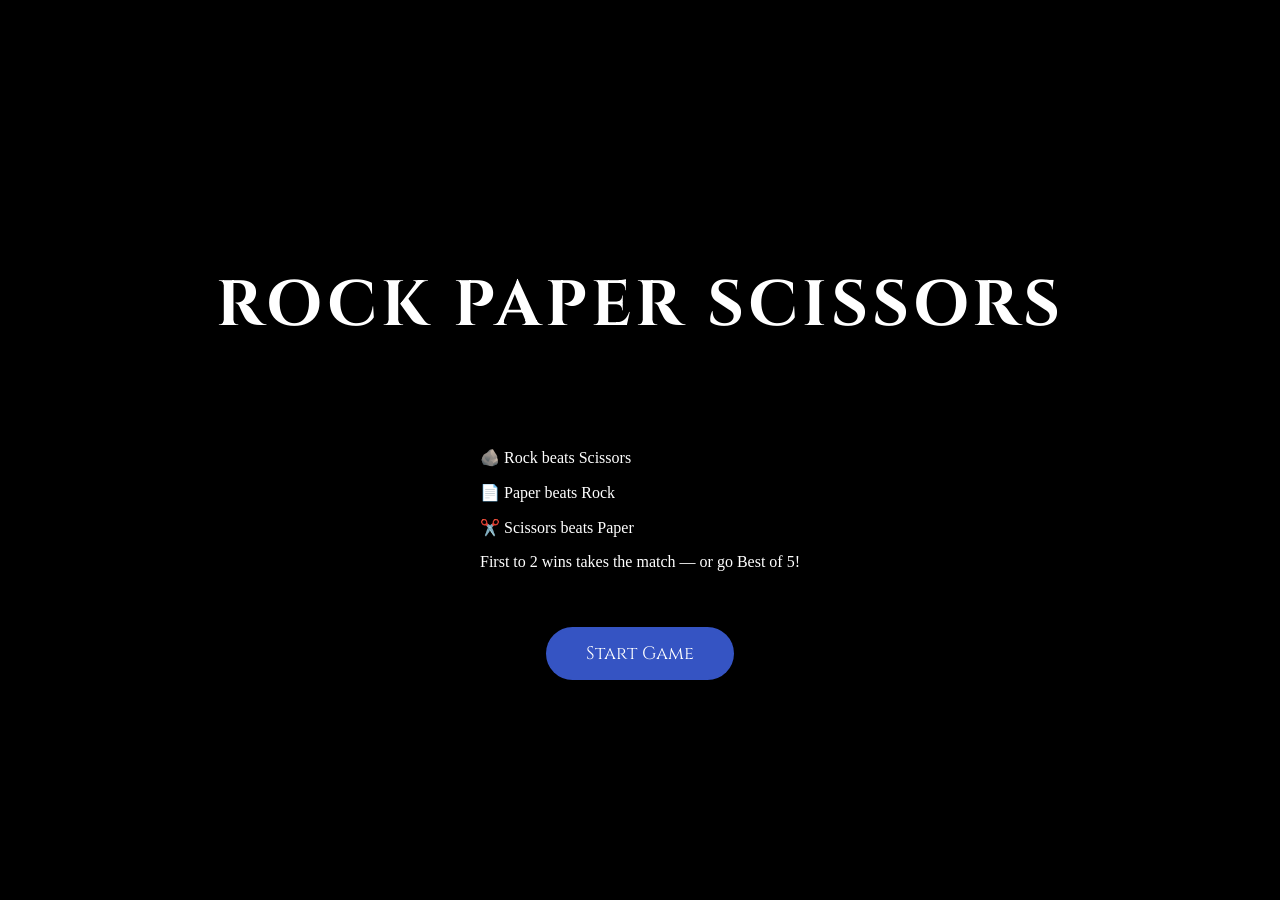
<file: index.html>
<!DOCTYPE html>
<html lang="en">
<head>
    <meta charset="UTF-8">
    <title>Rock Paper Scissors</title>
    <link rel="stylesheet" href="styles.css">
    <link href="https://fonts.googleapis.com/css2?family=Cinzel:wght@700&display=swap" rel="stylesheet">
</head>
<body>
    <div class="game-wrapper">
        <div id="introScreen">
            <h1 id="gameTitle">Rock Paper Scissors</h1>
            <div id="rules">
                <p>🪨 Rock beats Scissors</p>
                <p>📄 Paper beats Rock</p>
                <p>✂️ Scissors beats Paper</p>
                <p>First to 2 wins takes the match — or go Best of 5!</p>
            </div>
            <button id="startBtn">Start Game</button>
        </div>
        <div class="top-bar">
            <div class="score computer-score">
                Computer Score: <span id="computerScore">0</span>
            </div>
            <p id="roundDisplay">Round: 1</p>
            <div class="score user-score">
                Your Score: <span id="userScore">0</span>
            </div>
        </div>

        <button id="nextRoundBtn" class="hidden">Next Round</button>
        <div id="finalResult" style="display: none;">
            <h3 id="winnerText"></h3>
            <button id="replayBtn">Replay</button>
            <button id="bestOfFiveBtn">Best of 5</button>
        </div>

        <div class="game-area">

            <div class="computer-panel">
                <h2>Computer</h2>
                <div id="computerEmoji">choose</div>
                <p id="computerChoice"></p>
            </div>

            <div class="user-panel">
                <h2>You</h2>
                <div class="buttons-container">
                    <div class="buttons">
                        <button class="btn rock">🪨</button>
                        <button class="btn paper">📄</button>
                        <button class="btn scissors">✂️</button>
                    </div>
                    <div id="userEmoji" class="choice-emoji"></div>
                </div>
                <p id="userChoice"></p>
            </div>

        </div>

        <div class="bottom-panel">
            <p id="countdown"></p>
            <p id="roundResult"></p>
        </div>

    </div>
    <script src="script.js"></script>
</body>
</html>
</file>
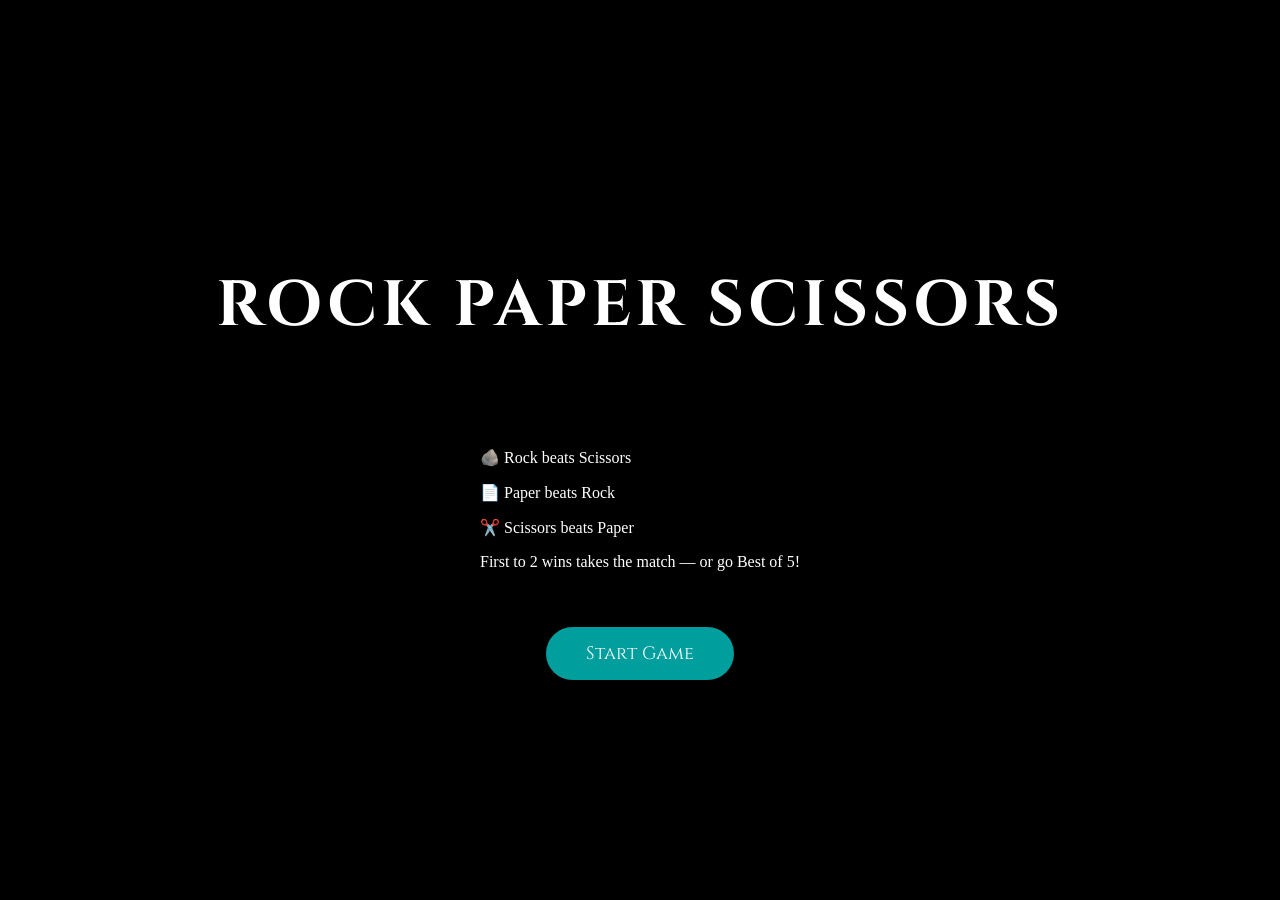
<file: docs/index.html>
<!DOCTYPE html>
<html lang="en">
<head>
    <meta charset="UTF-8">
    <meta name="viewport" content="width=device-width, initial-scale=1.0">
    <title>Rock Paper Scissors</title>
    <link rel="stylesheet" href="styles.css">
    <link href="https://fonts.googleapis.com/css2?family=Cinzel:wght@700&display=swap" rel="stylesheet">
    <link rel="icon" href="data:image/svg+xml,<svg xmlns=%22http://www.w3.org/2000/svg%22 viewBox=%220 0 100 100%22><text y=%22.9em%22 font-size=%2290%22>🪨</text></svg>">
</head>
<body>
    <div class="game-wrapper">
        <div id="introScreen">
            <h1 id="gameTitle">Rock Paper Scissors</h1>
            <div id="rules">
                <p>🪨 Rock beats Scissors</p>
                <p>📄 Paper beats Rock</p>
                <p>✂️ Scissors beats Paper</p>
                <p>First to 2 wins takes the match — or go Best of 5!</p>
            </div>
            <button id="startBtn">Start Game</button>
        </div>
        <div class="top-bar">
            <div class="score computer-score">
                Computer Score: <span id="computerScore">0</span>
            </div>
            <p id="roundDisplay">Round: 1</p>
            <div class="score user-score">
                Your Score: <span id="userScore">0</span>
            </div>
        </div>

        <button id="nextRoundBtn" class="hidden">Next Round</button>
        <div id="finalResult" style="display: none;">
            <h3 id="winnerText"></h3>
            <button id="replayBtn">Replay</button>
            <button id="bestOfFiveBtn">Best of 5</button>
        </div>

        <div class="game-area">

            <div class="computer-panel">
                <h2>Computer</h2>
                <div id="computerEmoji">🤖</div>
                <p id="computerChoice"></p>
            </div>

            <div class="user-panel">
                <h2>You</h2>
                <div class="buttons-container">
                    <div class="buttons">
                        <button class="btn rock">🪨</button>
                        <button class="btn paper">📄</button>
                        <button class="btn scissors">✂️</button>
                    </div>
                    <div id="userEmoji"></div>
                </div>
                <p id="userChoice"></p>
            </div>

        </div>

        <div class="bottom-panel">
            <p id="roundResult"></p>
        </div>

    </div>
    <script src="script.js"></script>
</body>
</html>
</file>
<file: styles.css>
* {
    box-sizing: border-box;
}
html, body {
    overflow: hidden;
}
body{
    background-color: black;
    color: white;
    margin:0;
    font-family: 'Times New Roman', Times, serif;
}

#introScreen {
    position: fixed;
    inset: 0;
    background-color: black;
    display: flex;
    flex-direction: column;
    align-items: center;
    justify-content: center;
    gap: 40px;
    z-index: 30;
    transition: opacity 0.8s ease;
}

#gameTitle {
    font-family: 'Cinzel', serif;
    font-size: 64px;
    letter-spacing: 4px;
    text-transform: uppercase;
}

#startBtn {
    padding: 14px 40px;
    border-radius: 30px;
    border: none;
    background-color:rgb(53, 84, 195);
    color: white;
    font-size: 18px;
    font-family: 'Cinzel', serif;
    cursor: pointer;
    transition: transform 0.2s ease;
}

#startBtn:hover {
    transform: scale(1.1);
    box-shadow: 0 0 15px 5px rgb(93, 117, 207);
}

.top-bar{
    display: flex;
    justify-content: space-between;
    font-size: 20px;
    padding: 40px 60px;
}

.game-area {
    flex: 1;
    display: flex;
    min-height: 0;
}
.computer-panel {
    border-right: 2px solid rgba(255,255,255,0.1);
}
.computer-panel,
.user-panel {
    flex: 1;
    display: flex;
    flex-direction: column;
    align-items: center;
    padding-top: 60px;
}

.btn{
    position:absolute;
    width:75px;
    height:75px;
    border-radius: 100%;
    color:black;
    border: 2px rgb(5, 17, 63) solid;
    font-size: 34px;
    transition: transform 0.2s ease;
    background-color: rgb(53, 84, 195);
}

.paper:hover,.scissors:hover{
    transform: scale(1.25);
    cursor: pointer;
}
.rock:hover{
    transform: translateX(-50%) scale(1.25);
    cursor: pointer;
}
.rock{
    top: 10%;
    left: 50%;
    transform: translateX(-50%);
}

.scissors{
    bottom: 10px;
    right: 10px;
}

.paper{
    bottom: 10px;
    left: 10px;
}

.bottom-panel{
    text-align: center;
    display: flex;
    flex-direction: column;
    align-items: center;
    justify-content: center;
}

.game-wrapper{
    height: 100vh;
    display: flex;
    flex-direction: column;
}
#countdown {
    font-size: 20px;
    font-weight: bold;
    margin: 10px 0;
    min-height: 70px;   
}

#roundDisplay {
    font-size: 20px;
    margin: 0;
    align-self: center;
    font-family: 'Cinzel',serif;
    letter-spacing: 2px;
    text-transform: uppercase;
    color:rgb(32, 61, 166);
}

#roundResult{
    font-size: 22px;
    font-weight: bold;
    margin-top: 5px;
    min-height: 30px;
}

.choice-emoji {
    font-size: 100px;
    min-height: 120px;
    display: flex;
    align-items: center;
    justify-content: center;
}

.hidden {
    display: none;
}

.buttons {
    position: absolute;
    inset: 0;
}

.buttons-container {
    position: relative;
    width: 200px;
    height: 200px;
    margin-top: 30px;
    align-self: center;
}

#computerEmoji {
    width: 200px;
    height: 200px;
    margin-top: 30px;
    font-size: 100px;
    display: flex;
    align-items: center;
    justify-content: center;
}

#userEmoji {
    position: absolute;
    inset: 0;
    font-size: 100px;
    display: flex;
    align-items: center;
    justify-content: center;
    pointer-events: none;
}

#nextRoundBtn {
    position: fixed;
    top: 50%;
    left: 50%;
    transform: translate(-50%, -50%);
    width: 200px;
    height: 70px;
    border-radius: 50px;
    font-size: 22px;
    background-color: rgb(19, 38, 104);
    border: 2px solid black;
    border: none;
    cursor: pointer;
    transition: 0.2s ease;
    color: white;
    z-index: 10;
}

#nextRoundBtn:hover {
    transform: translate(-50%, -50%) scale(1.15);
    box-shadow: 0 0 15px 5px rgb(93, 117, 207);
}

#finalResult {
    position: fixed;
    top: 50%;
    left: 50%;
    transform: translate(-50%, -50%);
    background-color: rgba(0, 0, 0, 0.9);
    border: 1px solid rgba(255, 255, 255, 0.2);
    border-radius: 16px;
    padding: 40px 60px;
    text-align: center;
    z-index: 20;
    display: none;
    flex-direction: column;
    align-items: center;
    gap: 16px;
    animation: popIn 0.5s;
}

@keyframes popIn {
    0% {transform: translate(-50%, -50%) scale(1.12);}
    25% {transform: translate(-50%, -50%) scale(1.23);}
    50% {transform: translate(-50%, -50%) scale(1.05);}
    75% {transform: translate(-50%, -50%) scale(0.95);}
    100% {transform: translate(-50%, -50%) scale(1);}
}

#replayBtn, #bestOfFiveBtn {
    padding: 10px 24px;
    border-radius: 30px;
    border: none;
    cursor: pointer;
    font-weight: bold;
    font-size: 14px;
    background-color: rgb(19, 38, 104);
    color: white;
    transition: 0.2s ease;
}

#replayBtn:hover, #bestOfFiveBtn:hover {
    transform: scale(1.1);
    box-shadow: 0 0 15px 5px rgb(93, 117, 207);
}
</file>
<file: docs/styles.css>
* {
    box-sizing: border-box;
}
html, body {
    overflow: hidden;
}
body{
    background-color: black;
    color: white;
    margin:0;
    font-family: 'Times New Roman', Times, serif;
}

#introScreen {
    position: fixed;
    inset: 0;
    background-color: black;
    display: flex;
    flex-direction: column;
    align-items: center;
    justify-content: center;
    gap: 40px;
    z-index: 30;
    transition: opacity 0.8s ease;
}

#gameTitle {
    font-family: 'Cinzel', serif;
    font-size: 64px;
    letter-spacing: 4px;
    text-transform: uppercase;
}

#startBtn {
    padding: 14px 40px;
    border-radius: 30px;
    border: none;
    background-color:rgb(1, 158, 158);
    color: white;
    font-size: 18px;
    font-family: 'Cinzel', serif;
    cursor: pointer;
    transition: transform 0.2s ease;
}

#startBtn:hover {
    transform: scale(1.1);
    box-shadow: 0 0 15px 5px rgb(85, 165, 165);
}

.top-bar{
    display: flex;
    justify-content: space-between;
    font-size: 20px;
    padding: 40px 60px;
}

.game-area {
    flex: 1;
    display: flex;
    min-height: 0;
}
.computer-panel {
    border-right: 2px solid rgba(255,255,255,0.1);
}
.computer-panel,
.user-panel {
    flex: 1;
    display: flex;
    flex-direction: column;
    align-items: center;
    padding-top: 60px;
}

.btn{
    position:absolute;
    width:75px;
    height:75px;
    border-radius: 100%;
    color:black;
    border: 2px rgb(5, 17, 63) solid;
    font-size: 34px;
    transition: transform 0.2s ease;
    background-color: rgb(53, 84, 195);
}

.paper:hover,.scissors:hover{
    transform: scale(1.25);
    cursor: pointer;
}
.rock:hover{
    transform: translateX(-50%) scale(1.25);
    cursor: pointer;
}
.rock{
    top: 10%;
    left: 50%;
    transform: translateX(-50%);
}

.scissors{
    bottom: 10px;
    right: 10px;
}

.paper{
    bottom: 10px;
    left: 10px;
}

.bottom-panel{
    text-align: center;
    display: flex;
    flex-direction: column;
    align-items: center;
    justify-content: center;
}

.game-wrapper{
    height: 100vh;
    display: flex;
    flex-direction: column;
}

#roundDisplay {
    font-size: 20px;
    margin: 0;
    align-self: center;
    font-family: 'Cinzel',serif;
    letter-spacing: 2px;
    text-transform: uppercase;
    color:rgb(32, 61, 166);
}

#roundResult {
    font-size: 42px;
    font-weight: bold;
    margin-top: 5px;
    min-height: 30px;
    transition: text-shadow 0.3s ease;
}

.score{
    font-family: 'Cinzel',serif;
    color:rgb(1, 158, 158);
    font-size: 20px;
}

.hidden {
    display: none;
}

.buttons {
    position: absolute;
    inset: 0;
}

.buttons-container {
    position: relative;
    width: 200px;
    height: 200px;
    margin-top: 30px;
    align-self: center;
}

#computerEmoji {
    width: 200px;
    height: 200px;
    margin-top: 30px;
    font-size: 100px;
    display: flex;
    align-items: center;
    justify-content: center;
}

#userEmoji {
    position: absolute;
    inset: 0;
    font-size: 100px;
    display: flex;
    align-items: center;
    justify-content: center;
    pointer-events: none;
}

#nextRoundBtn {
    position: fixed;
    top: 50%;
    left: 50%;
    transform: translate(-50%, -50%);
    width: 200px;
    height: 70px;
    border-radius: 50px;
    font-size: 22px;
    font-weight: bold;
    background-color: rgb(1, 158, 158);
    border: 2px solid rgb(43, 116, 115);
    cursor: pointer;
    transition: 0.2s ease;
    color: black;
    z-index: 10;
}

#nextRoundBtn:hover {
    transform: translate(-50%, -50%) scale(1.15);
    box-shadow: 0 0 15px 5px rgb(82, 163, 163);
}

#finalResult {
    position: fixed;
    top: 50%;
    left: 50%;
    transform: translate(-50%, -50%);
    background-color: rgba(0, 0, 0, 0.9);
    border: 1px solid rgba(255, 255, 255, 0.2);
    border-radius: 16px;
    padding: 40px 60px;
    text-align: center;
    z-index: 20;
    display: none;
    flex-direction: column;
    align-items: center;
    gap: 16px;
    animation: popIn 0.5s;
}

@keyframes popIn {
    0% {transform: translate(-50%, -50%) scale(1.12);}
    25% {transform: translate(-50%, -50%) scale(1.23);}
    50% {transform: translate(-50%, -50%) scale(1.05);}
    75% {transform: translate(-50%, -50%) scale(0.95);}
    100% {transform: translate(-50%, -50%) scale(1);}
}

#replayBtn, #bestOfFiveBtn {
    padding: 10px 24px;
    border-radius: 30px;
    border: none;
    cursor: pointer;
    font-weight: bold;
    font-size: 14px;
    background-color: rgb(35, 142, 142);
    color: white;
    transition: 0.2s ease;
}

#replayBtn:hover, #bestOfFiveBtn:hover {
    transform: scale(1.1);
    box-shadow: 0 0 15px 5px rgb(62, 138, 138);
}

@media (max-width: 600px) {
    html, body {
        overflow: auto;
    }

    .top-bar {
        padding: 20px;
        font-size: 14px;
        flex-wrap: wrap;
        justify-content: space-between;
    }

    #roundDisplay {
        width: 100%;
        text-align: center;
        font-size: 14px;
        order: -1;
        margin-bottom: 5px;
    }

    .game-area {
        flex-direction: column;
    }

    .computer-panel {
        border-right: none;
        border-bottom: 1px solid rgba(255, 255, 255, 0.1);
    }

    .computer-panel,
    .user-panel {
        padding-top: 30px;
        padding-bottom: 30px;
    }

    #computerEmoji {
        width: 140px;
        height: 140px;
        margin-top: 20px;
        font-size: 70px;
    }

    .buttons-container {
        width: 140px;
        height: 140px;
        margin-top: 20px;
    }

    .btn {
        width: 55px;
        height: 55px;
        font-size: 22px;
    }

    .rock {
        top: 0;
        left: 50%;
        transform: translateX(-50%);
    }

    .scissors {
        bottom: 5px;
        right: 5px;
    }

    .paper {
        bottom: 5px;
        left: 5px;
    }

    #gameTitle {
        font-size: 32px;
        letter-spacing: 2px;
    }

    #rules {
        padding: 16px 24px;
        font-size: 13px;
    }

    #startBtn {
        font-size: 14px;
        padding: 10px 28px;
    }

    #roundResult {
        font-size: 28px;
    }

    #nextRoundBtn {
        width: 120px;
        height: 36px;
        font-size: 13px;
    }

    #finalResult {
        width: 80vw;
        padding: 30px 20px;
    }
}
</file>
